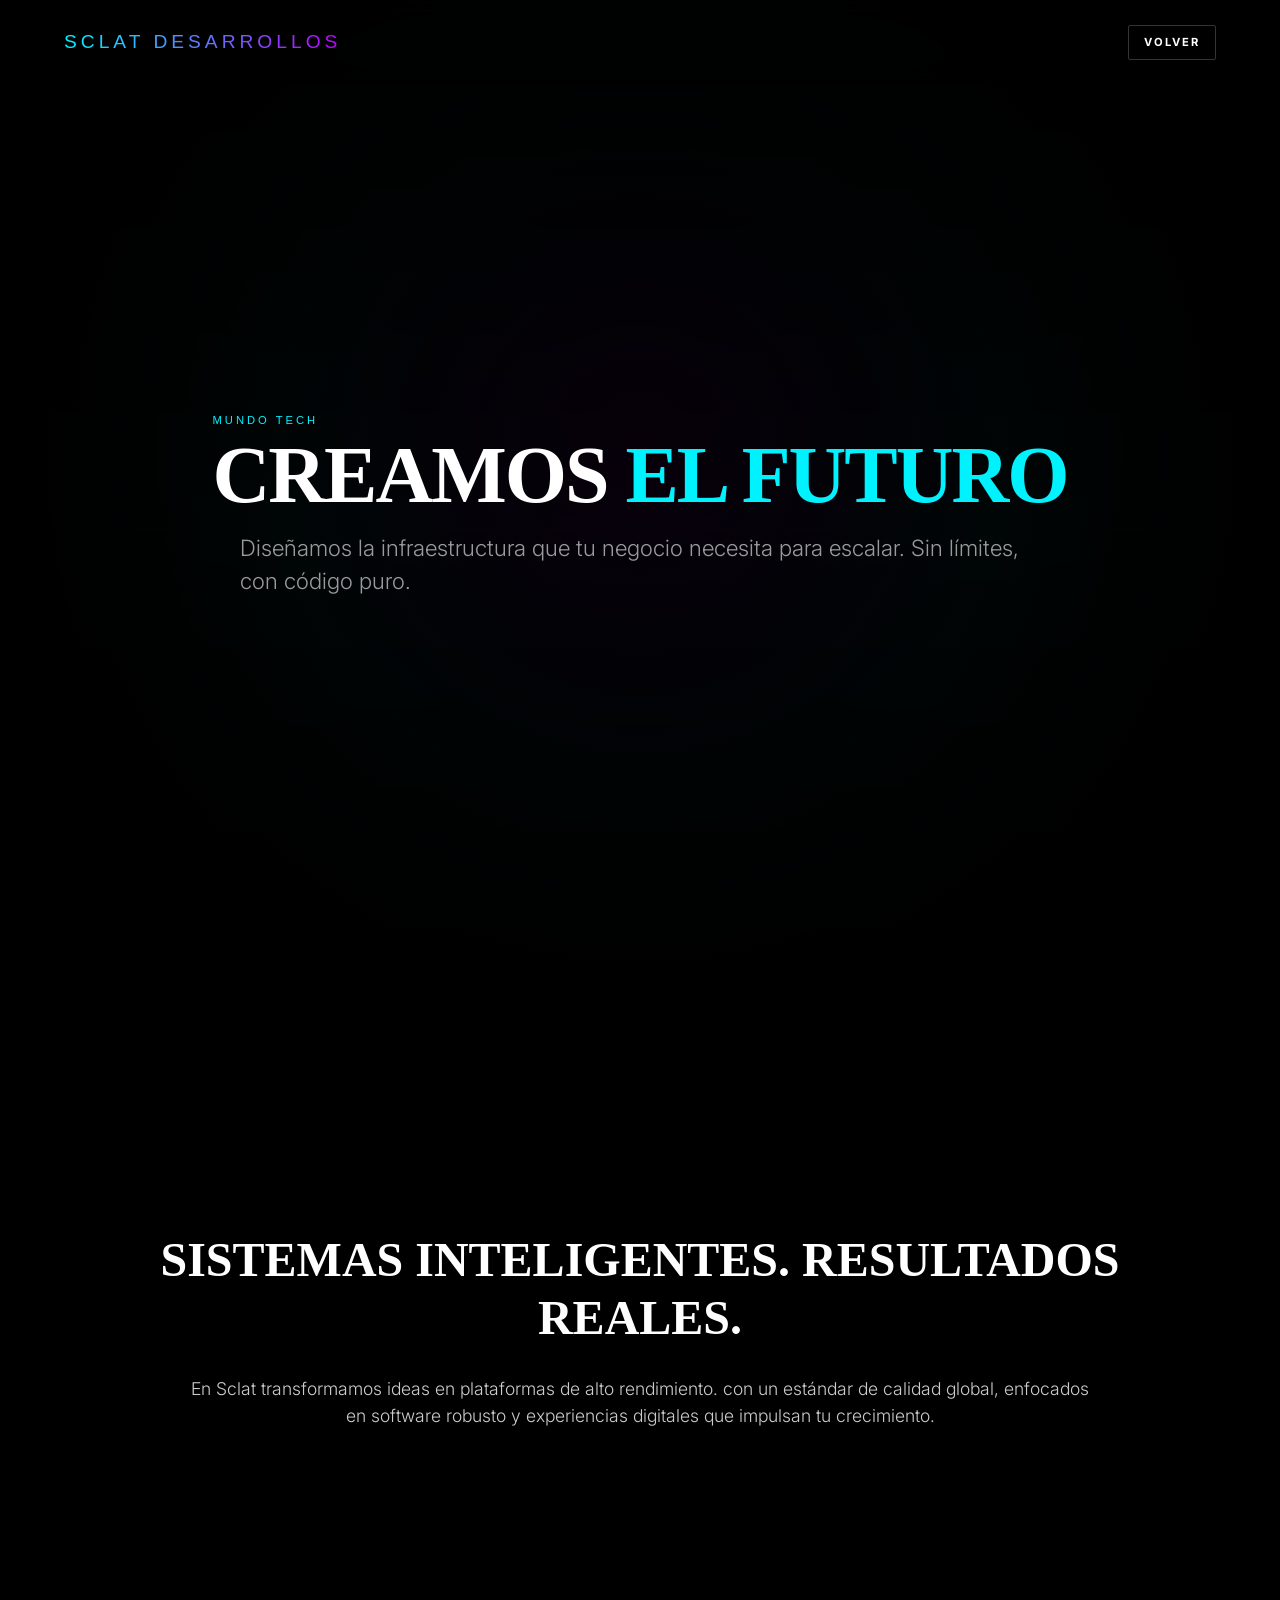
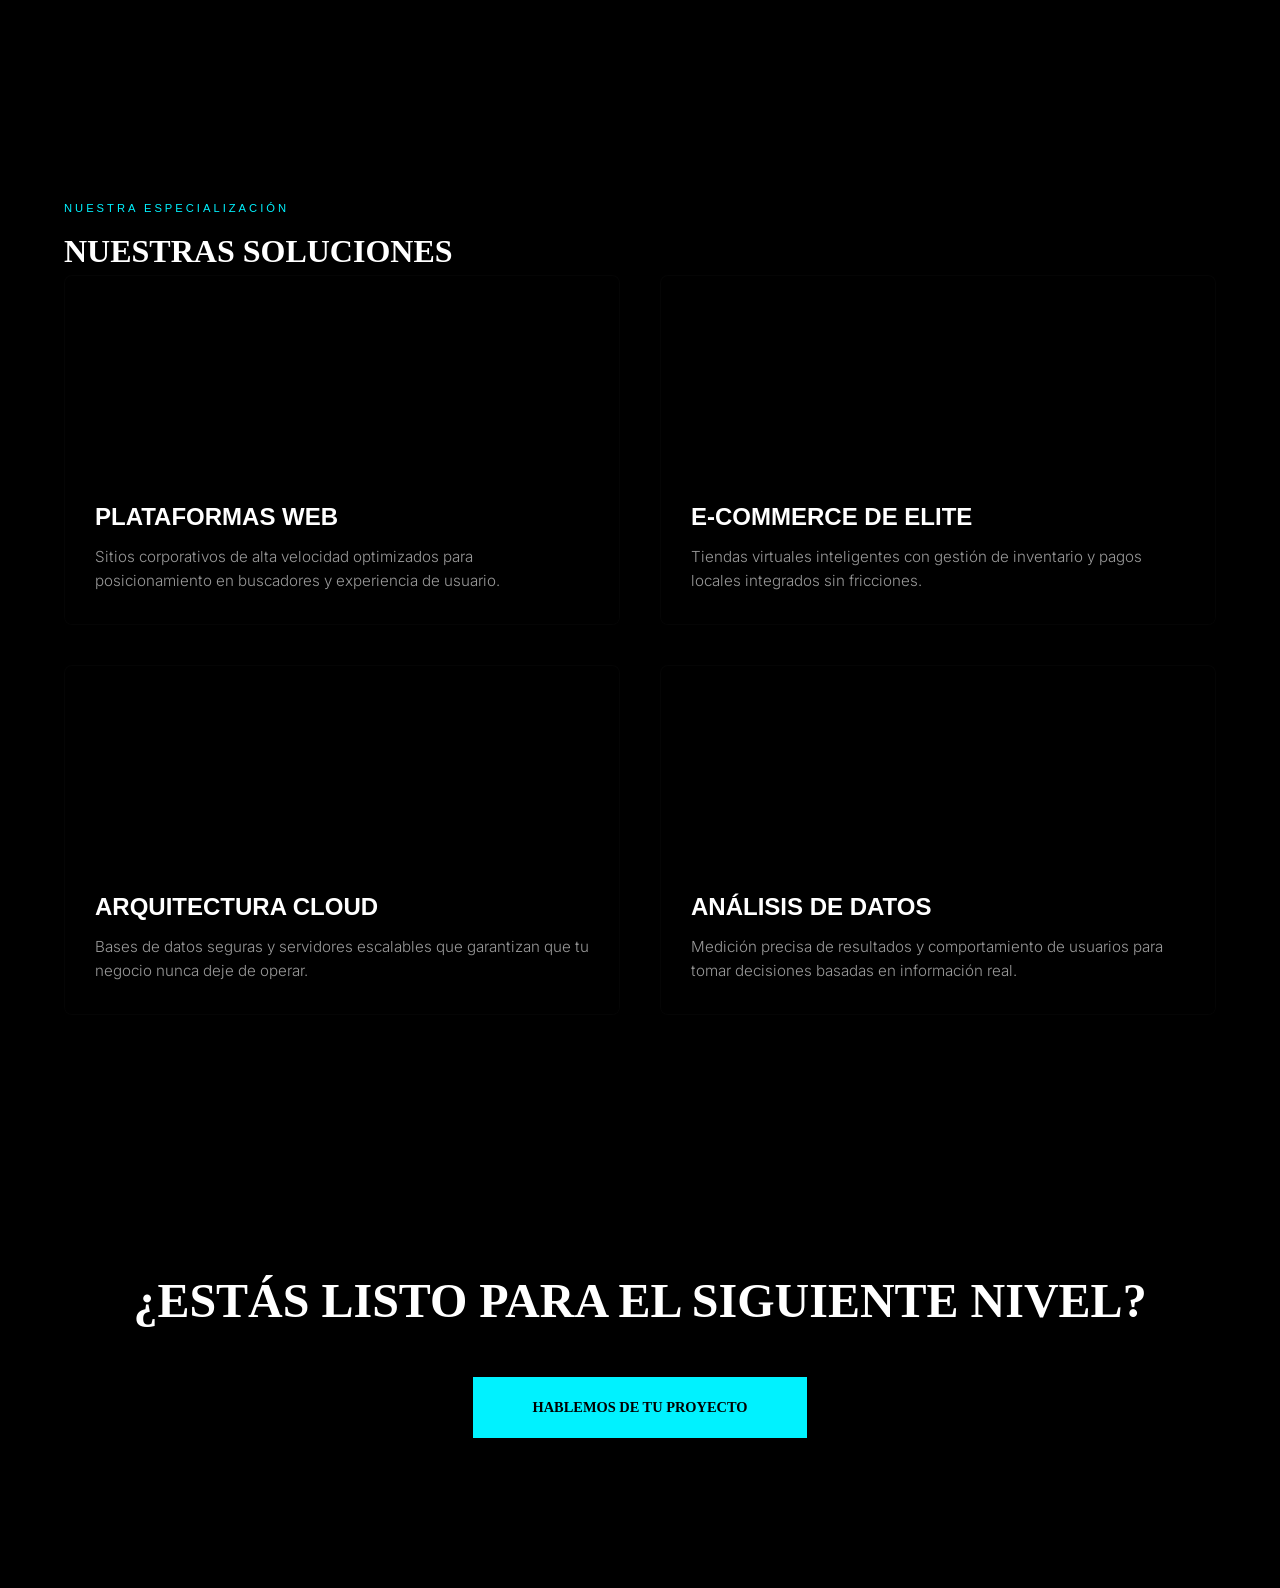
<file: landing.html>
<!DOCTYPE html>
<html lang="es">
<head>
    <meta charset="UTF-8">
    <meta name="viewport" content="width=device-width, initial-scale=1.0">
    <title>Sclat | Ingeniería Digital Avanzada</title>
    <link href="https://fonts.googleapis.com/css2?family=Inter:wght@300;400;600;800&family=Syncopate:wght@700&display=swap" rel="stylesheet">
    <link rel="stylesheet" href="style.css">
    <style>
        :root { --bg-dark: #000000; --bg-card: #050505; --text-light: #ffffff; }
        body { background-color: var(--bg-dark); color: var(--text-light); overflow-x: hidden; }
        .sclat-corp-v2 { max-width: 100%; margin: 0 auto; padding-top: 80px; }

        @media (prefers-reduced-motion: no-preference) {
            .reveal {
                opacity: 0;
                transform: translateY(60px);
                transition: all 1s cubic-bezier(0.165, 0.84, 0.44, 1);
            }
            .reveal.active {
                opacity: 1;
                transform: translateY(0);
            }
        }

        .img-overlay {
            position: absolute; top: 0; left: 0; width: 100%; height: 100%;
            background: linear-gradient(to bottom, rgba(0,0,0,0.8) 0%, rgba(0,0,0,0.4) 50%, rgba(0,0,0,0.8) 100%);
            display: flex; flex-direction: column; justify-content: center; align-items: center;
            text-align: center; padding: 0 5%; z-index: 1;
        }

        /* --- SECCIÓN 1: HERO --- */
        .hero-v2 {
            height: 100vh;
            position: relative;
            background-image: url('https://images.unsplash.com/photo-1517694712202-14dd9538aa97?q=80&w=1920&auto=format&fit=crop');
            background-size: cover; background-position: center;
            display: flex; justify-content: center; align-items: center;
        }
        .hero-v2 .hero-content { z-index: 2; }
        .hero-v2 h1 { font-family: 'Syncopate'; font-size: 5rem; line-height: 0.9; margin-bottom: 20px; font-weight: 700; text-transform: uppercase; letter-spacing: -2px; }
        .hero-v2 h1 span { color: var(--cian-tech); }
        .hero-v2 p { font-size: 1.4rem; color: var(--text-gray); max-width: 800px; margin: 0 auto 50px; font-weight: 300; }

        /* --- SECCIÓN 2: FILOSOFÍA --- */
        .who-v2 {
            height: 80vh;
            position: relative;
            background-image: url('https://images.unsplash.com/photo-1487958449943-2429e8be8625?q=80&w=1920&auto=format&fit=crop');
            background-size: cover; background-position: center; background-attachment: fixed;
        }
        .who-v2 .img-overlay h2 { font-family: 'Syncopate'; font-size: 3rem; color: #fff; line-height: 1.2; text-transform: uppercase; margin-bottom: 30px; }
        .who-v2 .img-overlay p { font-size: 1.1rem; color: #ccc; max-width: 900px; margin-bottom: 20px; font-weight: 300; }

        /* --- SECCIÓN 3: SERVICIOS --- */
        .services-v2 { padding: 100px 5%; }
        .services-grid-v2 { display: grid; grid-template-columns: repeat(auto-fit, minmax(400px, 1fr)); gap: 40px; }
        
        .s-card-v2 {
            position: relative;
            height: 350px;
            border-radius: 8px;
            overflow: hidden;
            transition: 0.4s;
            border: 1px solid rgba(255,255,255,0.02);
        }
        .s-card-v2:hover { border-color: var(--cian-tech); transform: scale(1.02); box-shadow: 0 10px 40px rgba(0, 242, 255, 0.1); }
        
        .s-card-v2.bg-web { background-image: url('https://images.unsplash.com/photo-1547658719-da2b51169166?q=80&w=600&auto=format&fit=crop'); background-size: cover; background-position: center; }
        .s-card-v2.bg-eco { background-image: url('https://images.unsplash.com/photo-1519389950473-47ba0277781c?q=80&w=600&auto=format&fit=crop'); background-size: cover; background-position: center; }
        .s-card-v2.bg-clo { background-image: url('https://images.unsplash.com/photo-1504384308090-c894fdcc538d?q=80&w=600&auto=format&fit=crop'); background-size: cover; background-position: center; }
        .s-card-v2.bg-ana { background-image: url('https://images.unsplash.com/photo-1551288049-bebda4e38f71?q=80&w=600&auto=format&fit=crop'); background-size: cover; background-position: center; }

        .s-card-v2 .card-content {
            position: absolute; bottom: 0; left: 0; width: 100%; padding: 30px; z-index: 2;
            background: linear-gradient(to top, rgba(0,0,0,0.9) 0%, rgba(0,0,0,0.6) 70%, rgba(0,0,0,0) 100%);
        }
        .s-card-v2 h3 { font-size: 1.5rem; color: #fff; font-weight: 700; margin-bottom: 10px; text-transform: uppercase; font-family: 'Syncopate', sans-serif; }
        .s-card-v2 p { font-size: 0.95rem; color: var(--text-gray); font-weight: 300; line-height: 1.6; }

        /* --- SECCIÓN 4: CTA FINAL --- */
        .final-cta-v2 { padding: 150px 5%; background: var(--bg-dark); text-align: center; }
        .final-cta-v2 h2 { font-family: 'Syncopate'; font-size: 3rem; margin-bottom: 40px; font-weight: 700; }
        .btn-v2 {
            display: inline-block; padding: 20px 60px; background: var(--cian-tech);
            color: #000; font-family: 'Syncopate'; font-size: 0.9rem; text-decoration: none;
            transition: 0.3s; font-weight: bold; text-transform: uppercase;
        }
        .btn-v2:hover { background: #fff; transform: translateY(-5px); box-shadow: 0 5px 20px rgba(255,255,255,0.2); }

        @media (max-width: 900px) { 
            .hero-v2 h1 { font-size: 3rem; } 
            .hero-v2 p { font-size: 1.1rem; }
            .who-v2 .img-overlay h2 { font-size: 2rem; }
            .services-grid-v2 { grid-template-columns: 1fr; gap: 20px; }
            .s-card-v2 { height: 300px; }
        }
    </style>
</head>
<body>
    <div class="ambient-glow"></div>

    <nav>
        <div class="nav-container">
            <div class="nav-brand">SCLAT DESARROLLOS</div>
            <a href="servi.html" class="btn-back">VOLVER</a>
        </div>
    </nav>

    <main class="sclat-corp-v2">
        <section class="hero-v2">
            <div class="img-overlay"></div>
            <div class="hero-content hero-landing">
                <span class="tag reveal active">MUNDO TECH</span>
                <h1 class="reveal active">CREAMOS <span>EL FUTURO</span></h1>
                <p class="reveal active">Diseñamos la infraestructura que tu negocio necesita para escalar. Sin límites, con código puro.</p>
            </div>
        </section>

        <section class="who-v2">
            <div class="img-overlay">
                <h2 class="reveal">SISTEMAS INTELIGENTES. RESULTADOS REALES.</h2>
                <div class="grid-info-corp">
                    <p class="reveal">En Sclat transformamos ideas en plataformas de alto rendimiento. con un estándar de calidad global, enfocados en software robusto y experiencias digitales que impulsan tu crecimiento.</p>
                </div>
            </div>
        </section>

        <section class="services-v2">
            <header class="section-header-v2 reveal">
                <span class="tag">NUESTRA ESPECIALIZACIÓN</span>
                <h2 style="font-family: 'Syncopate'; font-size: 2rem; color: #fff; font-weight: 700;">NUESTRAS SOLUCIONES</h2>
            </header>

            <div class="services-grid-v2">
                <div class="s-card-v2 bg-web reveal">
                    <div class="img-overlay" style="background: linear-gradient(to bottom, rgba(0,0,0,0.4) 0%, rgba(0,0,0,0.9) 100%); z-index: 1;"></div>
                    <div class="card-content">
                        <h3>Plataformas Web</h3>
                        <p>Sitios corporativos de alta velocidad optimizados para posicionamiento en buscadores y experiencia de usuario.</p>
                    </div>
                </div>

                <div class="s-card-v2 bg-eco reveal">
                    <div class="img-overlay" style="background: linear-gradient(to bottom, rgba(0,0,0,0.4) 0%, rgba(0,0,0,0.9) 100%); z-index: 1;"></div>
                    <div class="card-content">
                        <h3>E-commerce de Elite</h3>
                        <p>Tiendas virtuales inteligentes con gestión de inventario y pagos locales integrados sin fricciones.</p>
                    </div>
                </div>

                <div class="s-card-v2 bg-clo reveal">
                    <div class="img-overlay" style="background: linear-gradient(to bottom, rgba(0,0,0,0.4) 0%, rgba(0,0,0,0.9) 100%); z-index: 1;"></div>
                    <div class="card-content">
                        <h3>Arquitectura Cloud</h3>
                        <p>Bases de datos seguras y servidores escalables que garantizan que tu negocio nunca deje de operar.</p>
                    </div>
                </div>

                <div class="s-card-v2 bg-ana reveal">
                    <div class="img-overlay" style="background: linear-gradient(to bottom, rgba(0,0,0,0.4) 0%, rgba(0,0,0,0.9) 100%); z-index: 1;"></div>
                    <div class="card-content">
                        <h3>Análisis de Datos</h3>
                        <p>Medición precisa de resultados y comportamiento de usuarios para tomar decisiones basadas en información real.</p>
                    </div>
                </div>
            </div>
        </section>

        <section class="final-cta-v2">
            <h2 class="reveal">¿ESTÁS LISTO PARA EL SIGUIENTE NIVEL?</h2>
            <a href="#" class="btn-v2 reveal">HABLEMOS DE TU PROYECTO</a>
        </section>
    </main>

    <script>
        function reveal() {
            var reveals = document.querySelectorAll(".reveal");
            for (var i = 0; i < reveals.length; i++) {
                var windowHeight = window.innerHeight;
                var elementTop = reveals[i].getBoundingClientRect().top;
                var elementVisible = 120;
                if (elementTop < windowHeight - elementVisible) {
                    reveals[i].classList.add("active");
                }
            }
        }
        window.addEventListener("scroll", reveal);
        reveal();
    </script>
</body>
</html>
</file>
<file: style.css>
/* =========================================
   VARIABLES Y CONFIGURACIÓN BASE
   ========================================= */
:root {
    --bg-black: #000000;
    --cian-tech: #00f2ff;
    --purple-tech: #bc00ff;
    --text-white: #ffffff;
    --text-gray: rgba(255, 255, 255, 0.6);
}

* {
    margin: 0;
    padding: 0;
    box-sizing: border-box;
}

body {
    background-color: var(--bg-black);
    color: var(--text-white);
    font-family: 'Inter', sans-serif;
    overflow-x: hidden;
    line-height: 1.5;
}

.ambient-glow {
    position: fixed;
    top: 50%;
    left: 50%;
    transform: translate(-50%, -50%);
    width: 100vw;
    height: 100vw;
    background: radial-gradient(circle, 
        rgba(188, 0, 255, 0.08) 0%, 
        rgba(0, 242, 255, 0.04) 40%, 
        transparent 70%);
    z-index: -1;
    pointer-events: none;
}

/* =========================================
   NAVEGACIÓN
   ========================================= */
nav {
    width: 100%;
    padding: 25px 5%;
    position: fixed;
    top: 0;
    z-index: 100;
    background: rgba(0, 0, 0, 0.8);
    backdrop-filter: blur(15px);
}

.nav-container {
    display: flex;
    justify-content: space-between;
    align-items: center;
    max-width: 1200px;
    margin: 0 auto;
}

.nav-brand {
    font-family: 'Syncopate', sans-serif;
    font-size: 1.2rem;
    letter-spacing: 4px;
    background: linear-gradient(to right, var(--cian-tech), var(--purple-tech));
    -webkit-background-clip: text;
    background-clip: text;
    -webkit-text-fill-color: transparent;
    color: var(--cian-tech);
    text-decoration: none;
}

.btn-back {
    color: var(--text-white);
    text-decoration: none;
    font-size: 0.7rem;
    font-weight: bold;
    letter-spacing: 2px;
    border: 1px solid rgba(255,255,255,0.2);
    padding: 8px 15px;
    border-radius: 2px;
    transition: 0.3s;
}

.btn-back:hover {
    border-color: var(--text-white);
    background: rgba(255,255,255,0.1);
}

/* =========================================
   SECCIÓN HERO (HOME)
   ========================================= */
.hero {
    min-height: 100vh;
    display: flex;
    flex-direction: column;
    justify-content: center;
    align-items: center;
    text-align: center;
    padding: 120px 5% 50px;
}

.logo-hero-container {
    width: 100%;
    max-width: 550px;
    margin-bottom: 10px;
}

.logo-hero-container img {
    width: 100%;
    height: auto;
    display: block;
    mix-blend-mode: screen;
    filter: drop-shadow(0 0 30px rgba(0, 242, 255, 0.25));
}

h1 {
    font-family: 'Syncopate', sans-serif;
    font-size: clamp(1.8rem, 6vw, 3.5rem);
    text-transform: uppercase;
    margin-bottom: 20px;
    line-height: 1.1;
    letter-spacing: -1px;
}

.hero p {
    font-size: clamp(0.95rem, 2.5vw, 1.2rem);
    color: var(--text-gray);
    max-width: 700px;
    margin: 0 auto 40px;
    font-weight: 300;
}

.btn-primary {
    display: inline-block;
    padding: 18px 45px;
    border: 1px solid var(--cian-tech);
    color: var(--cian-tech);
    text-decoration: none;
    font-weight: 700;
    font-size: 0.8rem;
    text-transform: uppercase;
    letter-spacing: 3px;
    transition: all 0.4s ease;
    border-radius: 4px;
}

.btn-primary:hover {
    background-color: var(--cian-tech);
    color: #000;
    box-shadow: 0 0 40px var(--cian-tech);
    transform: translateY(-3px);
}

/* =========================================
   GRILLA DE SERVICIOS (FIX DE CUADROS)
   ========================================= */
.info-container {
    max-width: 1000px;
    margin: 0 auto;
    padding: 150px 5% 100px;
}

.tag {
    color: var(--cian-tech);
    font-family: 'Syncopate', sans-serif;
    font-size: 0.7rem;
    letter-spacing: 3px;
    display: block;
    margin-bottom: 10px;
}

/* =========================================
   GRILLA DE SERVICIOS (FIX DEFINITIVO)
   ========================================= */
.grid-servicios {
    display: grid;
    /* Esto asegura que se creen columnas de cuadros */
    grid-template-columns: repeat(auto-fit, minmax(300px, 1fr)); 
    gap: 25px;
    padding: 20px 0;
}

/* El enlace debe ser un bloque que no altere el flujo */
.card-link {
    text-decoration: none !important;
    display: grid; /* Cambiado a grid para que el hijo (card) llene el espacio */
    color: inherit;
    outline: none;
}

.card {
    background: rgba(255, 255, 255, 0.03);
    border: 1px solid rgba(255, 255, 255, 0.1);
    padding: 35px;
    border-radius: 4px;
    height: 100%; /* Obliga a todos los cuadros a tener la misma altura */
    display: flex;
    flex-direction: column;
    justify-content: flex-start;
    transition: all 0.4s cubic-bezier(0.175, 0.885, 0.32, 1.275);
}

/* El efecto de hover para que se note que es clickeable */
.card-link:hover .card {
    border-color: var(--cian-tech);
    background: rgba(0, 242, 255, 0.02);
    transform: scale(1.02); /* Crece un poquito en lugar de solo subir */
    box-shadow: 0 10px 40px rgba(0, 242, 255, 0.15);
}

.card-icon {
    color: var(--purple-tech);
    font-family: 'Syncopate', sans-serif;
    margin-bottom: 20px;
    font-size: 0.8rem;
}

.card h3 {
    font-family: 'Syncopate', sans-serif;
    font-size: 0.9rem;
    margin-bottom: 15px;
    color: var(--text-white);
    text-transform: uppercase;
}

.card p {
    font-size: 0.9rem;
    color: var(--text-gray);
    line-height: 1.6;
}

.ai-card {
    border-color: rgba(188, 0, 255, 0.3);
}

.info-footer {
    margin-top: 60px;
    text-align: center;
    border-top: 1px solid rgba(255,255,255,0.1);
    padding-top: 40px;
}

/* =========================================
   RESPONSIVE (CELULARES)
   ========================================= */
@media (max-width: 768px) {
    .logo-hero-container {
        max-width: 320px;
        margin-bottom: 5px;
    }

    .hero {
        padding-top: 100px;
    }

    h1 {
        font-size: 1.8rem;
        letter-spacing: 0;
    }

    .info-container {
        padding-top: 120px;
    }

    .grid-servicios {
        grid-template-columns: 1fr;
    }
}
/* =========================================
   EFECTOS DE INTERACCIÓN (SCLAT TECH)
   ========================================= */

/* 1. Transición suave para la tarjeta */
.card {
    position: relative;
    overflow: hidden;
    transition: all 0.5s cubic-bezier(0.23, 1, 0.32, 1); /* Movimiento ultra fluido */
    z-index: 1;
}

/* 2. El Brillo Neón (Hover) */
.card-link:hover .card {
    border-color: var(--cian-tech);
    background: rgba(0, 242, 255, 0.05); /* Un toque de color de fondo */
    transform: translateY(-8px) scale(1.01); /* Sube y crece apenas un poco */
    box-shadow: 0 15px 40px rgba(0, 242, 255, 0.15), 
                inset 0 0 20px rgba(0, 242, 255, 0.05); /* Brillo interno y externo */
}

/* 3. Luz que recorre el borde (Sutil) */
.card::before {
    content: '';
    position: absolute;
    top: 0;
    left: -100%;
    width: 100%;
    height: 100%;
    background: linear-gradient(
        90deg,
        transparent,
        rgba(255, 255, 255, 0.05),
        transparent
    );
    transition: 0.5s;
}

.card-link:hover .card::before {
    left: 100%; /* El destello cruza la tarjeta al pasar el mouse */
}

/* 4. Efecto en el icono y el título */
.card-link:hover .card-icon {
    color: var(--cian-tech); /* Cambia de púrpura a cian para avisar que es clickeable */
    text-shadow: 0 0 10px var(--cian-tech);
    transition: 0.3s;
}

.card-link:hover h3 {
    letter-spacing: 1px; /* El título se expande sutilmente */
    transition: 0.4s;
}

/* 5. Estilo especial para la tarjeta de IA */
.ai-card:hover {
    border-color: var(--purple-tech) !important;
    box-shadow: 0 15px 40px rgba(188, 0, 255, 0.2) !important;
}
</file>
